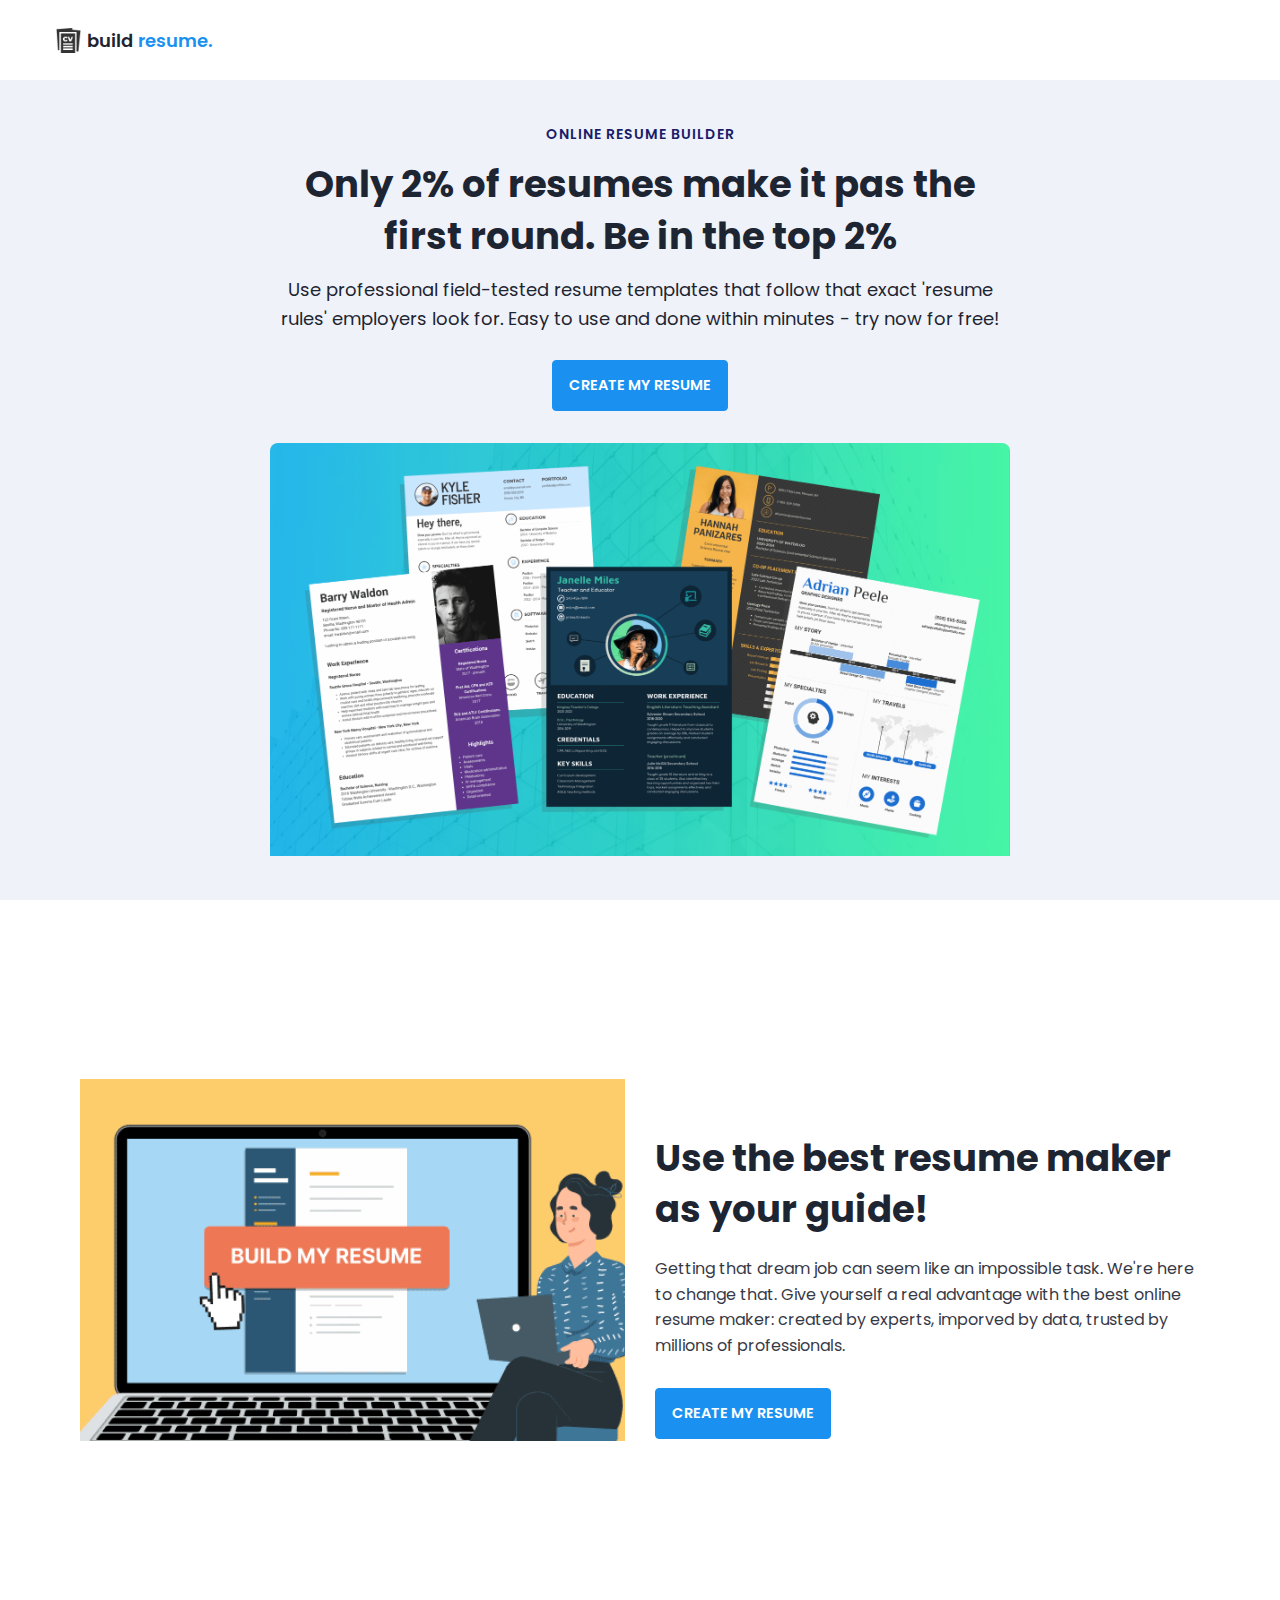
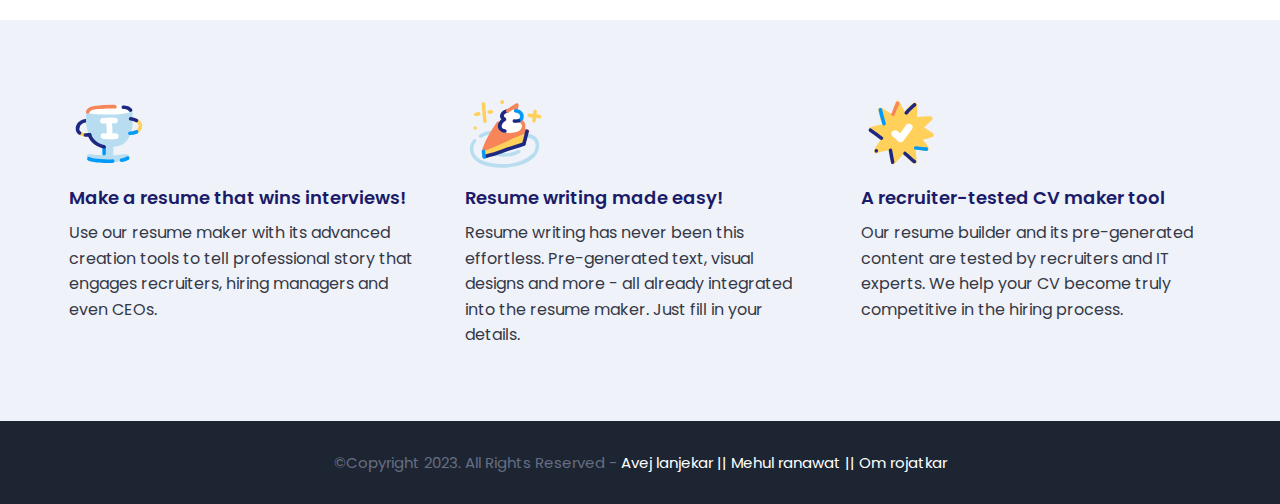
<file: index.html>
<!DOCTYPE html>
<html>
    <head>
        <meta charset="utf-8">
        <meta http-equiv="X-UA-Compatible" content="IE=edge">
        <title>Home Page</title>
        <meta name="description" content="">
        <meta name="viewport" content="width=device-width, initial-scale=1">
        <link rel="stylesheet" href="main.css">
    </head>
    <body>

        <nav class = "navbar bg-white">
            <div class="container">
                <div class = "navbar-content">
                    <div class = "brand-and-toggler">
                        <a href = "index.html" class = "navbar-brand">
                            <img src = "images/curriculum-vitae.png" alt = "" class = "navbar-brand-icon">
                            <span class = "navbar-brand-text">build <span>resume.</span>
                        </a>
                        <!-- <button type = "button" class = "navbar-toggler-btn"> 
                            <div class = "bars">
                                <div class = "bar"></div>
                                <div class = "bar"></div>
                                <div class = "bar"></div>
                            </div>
                        </button> -->
                    </div>
                </div>
            </div>
        </nav>

        <header class = "header bg-bright" id = "header">
            <div class = "container">
                <div class = "header-content text-center">
                    <h6 class = "text-uppercase text-blue-dark fs-14 fw-6 ls-1">online resume builder</h6>
                    <h1 class = "lg-title">Only 2% of resumes make it pas the first round. Be in the top 2%</h1>
                    <p class = "text-dark fs-18">Use professional field-tested resume templates that follow that exact 'resume rules' employers look for. Easy to use and done within minutes - try now for free!</p>
                    <a href = "template.html" class = "btn btn-primary text-uppercase">create my resume</a>
                    <img src = "images/infographic-resume-template-header.png">
                </div>
            </div>
        </header>

        <div class="section-one">
            <div class="container">
                <div class = "section-one-content">
                    <div class="section-one-l">
                        <img src = "images/best-resume-builders.webp">
                    </div>
                    <div class = "section-one-r text-center">
                        <h2 class = "lg-title">Use the best resume maker as your guide!</h2>
                        <p class = "text">Getting that dream job can seem like an impossible task. We're here to change that. Give yourself a real advantage with the best online resume maker: created by experts, imporved by data, trusted by millions of professionals.</p>
                        <div class = "btn-group">
                            <a href = "template.html" class = "btn btn-primary text-uppercase">create my resume</a>
                        </div>
                    </div>
                </div>
            </div>
        </div>

        <div class = "section-two bg-bright">
            <div class="container">
                <div class="section-two-content">
                    <div class = "section-items">
                        <div class = "section-item">
                            <div class = "section-item-icon">
                                <img src = "images/feature-1-edf4481d69166ac81917d1e40e6597c8d61aa970ad44367ce78049bf830fbda5.svg" alt = "">
                            </div>
                            <h5 class = "section-item-title">Make a resume that wins interviews!</h5>
                            <p class = "text">Use our resume maker with its advanced creation tools to tell professional story that engages recruiters, hiring managers and even CEOs.</p>
                        </div>

                        <div class = "section-item">
                            <div class = "section-item-icon">
                                <img src = "images/feature-2-a7a471bd973c02a55d1b3f8aff578cd3c9a4c5ac4fc74423d94ecc04aef3492b.svg" alt = "">
                            </div>
                            <h5 class = "section-item-title">Resume writing made easy!</h5>
                            <p class = "text">Resume writing has never been this effortless. Pre-generated text, visual designs and more - all already integrated into the resume maker. Just fill in your details.</p>
                        </div>

                        <div class = "section-item">
                            <div class = "section-item-icon">
                                <img src = "images/feature-3-4e87a82f83e260488c36f8105e26f439fdc3ee5009372bb5e12d9421f32eabdd.svg" alt = "">
                            </div>
                            <h5 class = "section-item-title">A recruiter-tested CV maker tool</h5>
                            <p class = "text">Our resume builder and its pre-generated content are tested by recruiters and IT experts. We help your CV become truly competitive in the hiring process.</p>
                        </div>
                    </div>
                </div>
            </div>
        </div>

        <footer class = "footer bg-dark">
            <div class="container">
                <div class = "footer-content text-center">
                    <p class="fs-15">&copy;Copyright 2023. All Rights Reserved - <span>Avej lanjekar || Mehul ranawat || Om rojatkar</span></p>
                </div>
            </div>
        </footer>
        
    </body>
</html>
</file>
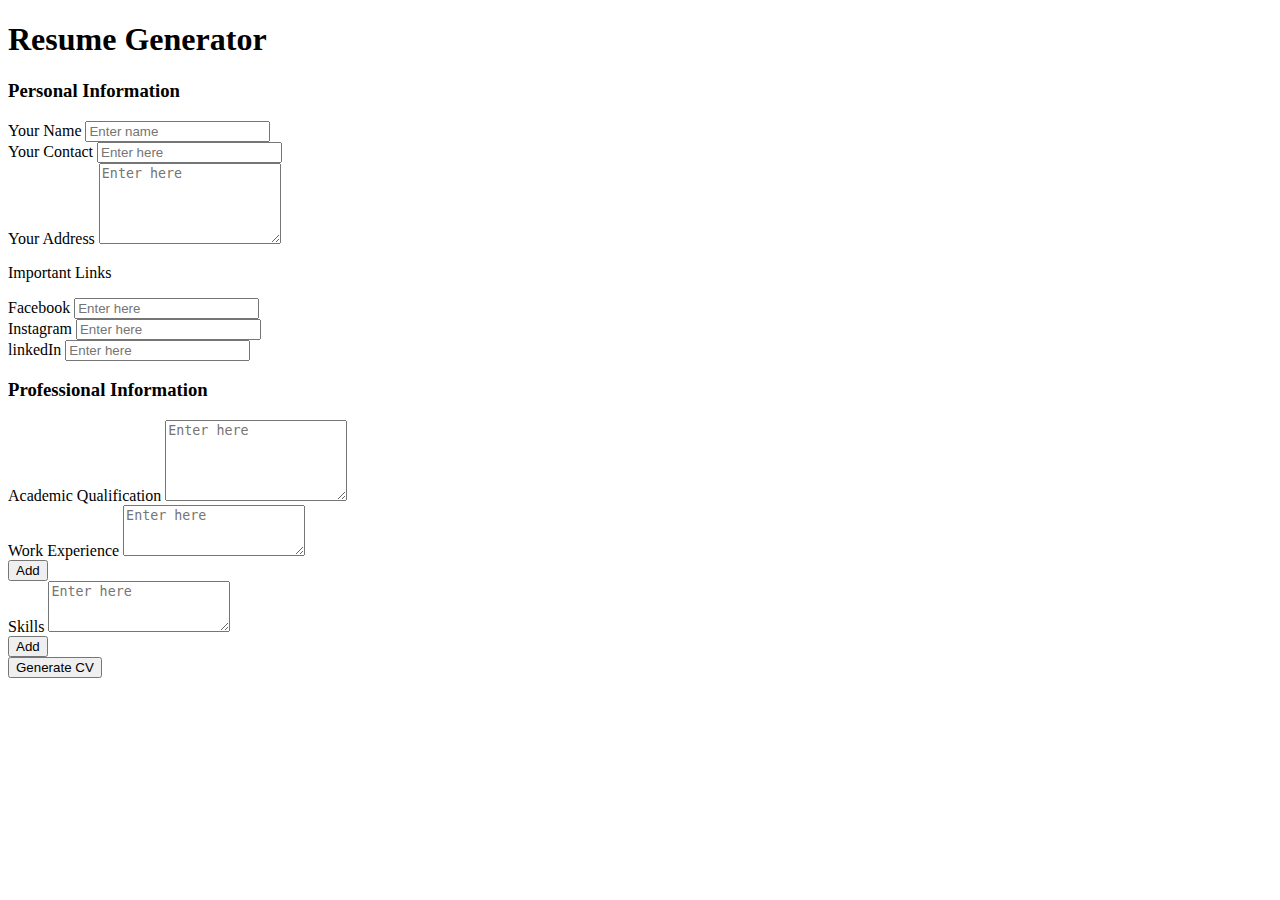
<file: resume2.html>
<!DOCTYPE html>
<html lang="en">
<head>
    <meta charset="UTF-8">
    <meta http-equiv="X-UA-Compatible" content="IE=edge">
    <meta name="viewport" content="width=device-width, initial-scale=1.0">
    <title>Resume 2</title>
    <link href="https://cdn.jsdelivr.net/npm/bootstrap@5.3.0-alpha3/dist/css/bootstrap.min.css" rel="stylesheet" integrity="sha384-KK94CHFLLe+nY2dmCWGMq91rCGa5gtU4mk92HdvYe+M/SXH301p5ILy+dN9+nJOZ" crossorigin="anonymous">
    <link rel="stylesheet" href="resume2.css">
</head>
<body>

    <div class="container" id="cv-form">
        <h1 class="text-center my-2">Resume Generator</h1>

        <div class="row">
            <div class="col-md-6">
                <h3>Personal Information</h3>

                <div class="form-group">
                    <label for="nameField">Your Name</label>
                    <input type="text" id="nameField" placeholder="Enter name" class="form-control">
                </div>

                <div class="form-group mt-2">
                    <label for="contactField">Your Contact</label>
                    <input type="text" id="contactField" placeholder="Enter here" class="form-control">
                </div>

                <div class="form-group mt-2">
                    <label for="addressField">Your Address</label>
                    <textarea id="addressField" placeholder="Enter here" class="form-control" rows="5"></textarea>
                </div>

                <p class="text-secondary my-3">Important Links</p>

                <div class="form-group mt-2">
                    <label for="fbField">Facebook</label>
                    <input type="text" id="fbField" placeholder="Enter here" class="form-control">
                </div>

                <div class="form-group mt-2">
                    <label for="instaField">Instagram</label>
                    <input type="text" id="instaField" placeholder="Enter here" class="form-control">
                </div>

                <div class="form-group mt-2">
                    <label for="linkedField">linkedIn</label>
                    <input type="text" id="linkedField" placeholder="Enter here" class="form-control">
                </div>

            </div>
            <div class="col-md-6">
                <h3>Professional Information</h3>

                <div class="form-group mt-2">
                    <label for="">Academic Qualification</label>
                    <textarea id="objectiveField" rows="5" placeholder="Enter here" class="form-control" ></textarea>
                </div>

                <div class="form-group mt-2" id="we">
                    <label for="">Work Experience</label>
                    <textarea placeholder="Enter here" rows="3" class="form-control weField" ></textarea>
                    <div class="container text-center mt-2" id=" weAddButton">
                        <button onclick="addNewWEField()" class="btn btn-primary btn-sm">Add</button>
                    </div>
                </div>

                <div class="form-group mt-2" id="aq">
                    <label for="">Skills</label>
                    <textarea rows="3" placeholder="Enter here" class="form-control eqField" ></textarea>
                    <div class="container text-center mt-2" id=" aqAddButton">
                        <button onclick="addNewAQField()" class="btn btn-primary btn-sm">Add</button>
                    </div>
                </div>

            </div>
        </div>

        <div class="container text-center mt-3">
            <button onclick="generateCV()" class="btn btn-primary btn-lg">Generate CV</button>
        </div>
    </div>

    <!-- cv template -->
    <div class="container" id="cv-template">
        <div class="row">
            <div class="col-md-4 text-center py-5 background">
                <!-- first column -->
                <img src="images/profile pic.jpg" alt="" class="img-fluid myimg" id="imgTemplate">
                <div class="container">
                    <p id="nameT1">Avej lanjekar</p>
                    <p id="contactT">+91 9373830785</p>
                    <p id="addressT">renuka gloria b wing near brt bus stop ravet</p>

                    <hr />

                    <p>
                        <a id="fbT" href="#1">https://www.facebook.com/avejlanjekar</a>
                    </p>
                    <p>
                        <a id="instaT" href="#1">https://www.instagram.com/avejlanjekar</a>
                    </p>
                    <p>
                        <a id="linkedT" href="#1">https://www.linkedIn.com/avejlanjekar</a>
                    </p>
                </div>
            </div>
            <div class="col-md-8">
                <!-- second column -->
                <h1 id="nameT2" class="text-center" style="font-weight: 980">
                    Avej lanjekar
                </h1>

                <!-- objective card -->
                <div class="card mt-4">
                    <div class="card-header background">
                        <h3>Academic Qualification</h3> 
                    </div>
                    <div class="card-body">
                        <p id="objectiveT">Lorem ipsum dolor sit amet consectetur adipisicing elit. Repellendus nisi unde suscipit odio, ullam voluptates neque alias accusantium debitis. Mollitia perspiciatis neque illo omnis aperiam consectetur nihil quasi, velit est, accusantium quam. Ratione rem voluptatem consequatur eos illo debitis doloremque?</p>
                    </div>
                </div>

                <!-- work experience -->

                <div class="card mt-4">
                    <div class="card-header background">
                        <h3>Work Experience</h3> 
                    </div>
                    <div class="card-body">
                        <ul id="weT">
                            <li>Lorem ipsum dolor sit amet consectetur adipisicing elit. Optio, libero?</li>
                        </ul>
                        <ul>
                            <li>Lorem ipsum dolor sit amet consectetur adipisicing elit. Optio, libero?</li>
                        </ul>
                        <ul>
                            <li>Lorem ipsum dolor sit amet consectetur adipisicing elit. Optio, libero?</li>
                        </ul>
                    </div>                    
                </div>

                <!-- Academic qualification -->

                <div class="card mt-4">
                    <div class="card-header background">
                        <h3>Skills</h3> 
                    </div>
                    <div class="card-body">
                        <ul id="aqT">
                            <li>Lorem ipsum dolor sit amet consectetur adipisicing elit. Optio, libero?</li>
                        </ul>
                        <ul>
                            <li>Lorem ipsum dolor sit amet consectetur adipisicing elit. Optio, libero?</li>
                        </ul>
                        <ul>
                            <li>Lorem ipsum dolor sit amet consectetur adipisicing elit. Optio, libero?</li>
                        </ul>
                    </div>                    
                </div>

                <div class="container mt-3 text-center">
                    <button onclick="printCV()" class="btn background">
                        Print CV
                    </button>

                </div>
            </div>
        </div>
    </div>
    
    <script src="https://cdn.jsdelivr.net/npm/bootstrap@5.3.0-alpha3/dist/js/bootstrap.bundle.min.js" integrity="sha384-ENjdO4Dr2bkBIFxQpeoTz1HIcje39Wm4jDKdf19U8gI4ddQ3GYNS7NTKfAdVQSZe" crossorigin="anonymous"></script>
    <script src="resume2.js"></script>
</body>
</html>
</file>
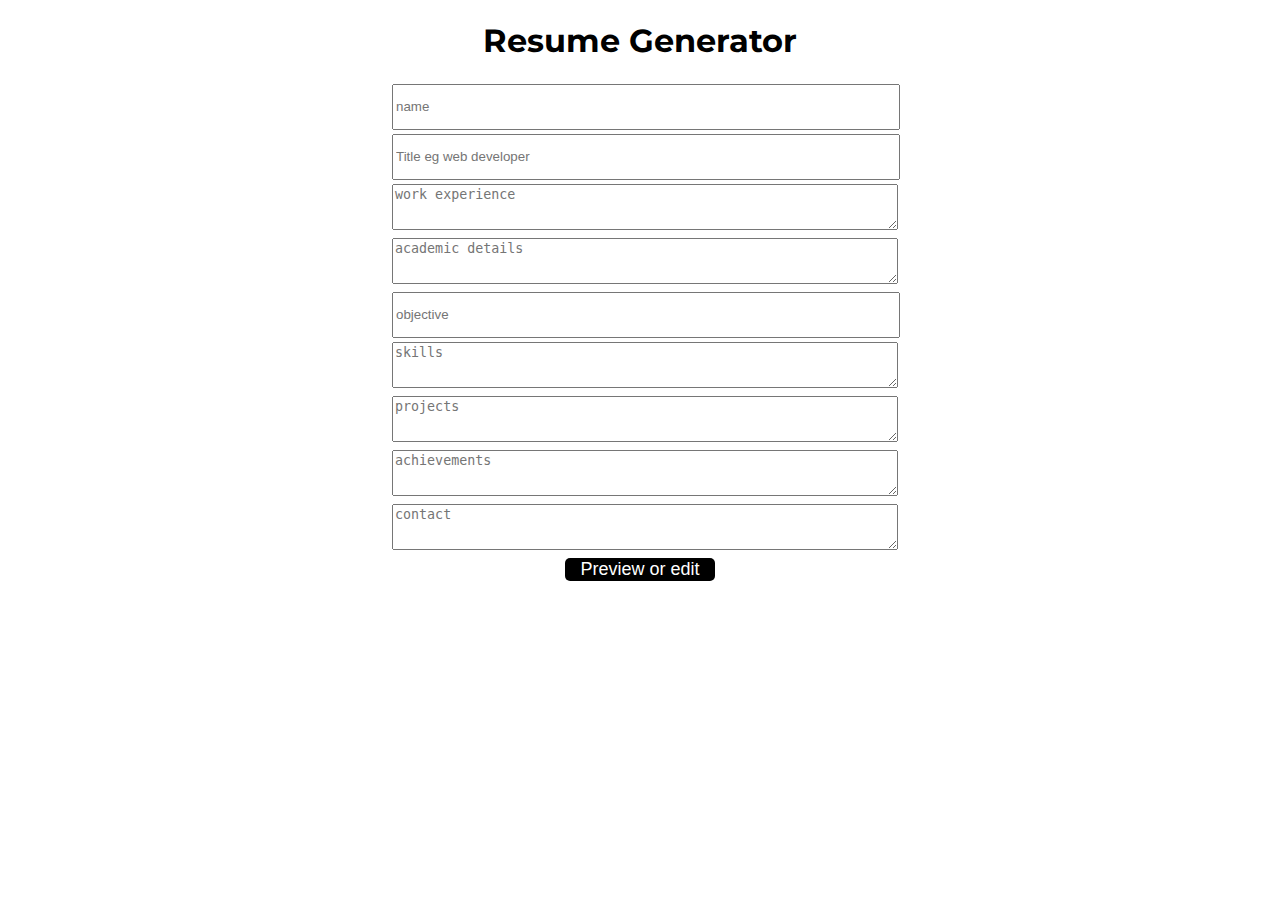
<file: resume3.html>
<!DOCTYPE html>
<html lang="en">
<head>
    <meta charset="UTF-8">
    <meta http-equiv="X-UA-Compatible" content="IE=edge">
    <meta name="viewport" content="width=device-width, initial-scale=1.0">
    <link rel="stylesheet" href="resume3.css">
    <link href="https://fonts.googleapis.com/css2?family=Montserrat&display=swap" rel="stylesheet">
    <title>Document</title>
</head>
<body>

    <form class="input-fields">
          <h1 style="text-align: center;">Resume Generator</h1>
          <input type="text" name="name" placeholder="name" />
          <input type="text" name="title" placeholder="Title eg web developer" />
          <textarea name="workexp" placeholder="work experience"></textarea>
          <textarea name="academics" placeholder="academic details"></textarea>
          <input name="objective" placeholder="objective" />
          <textarea name="skills" placeholder="skills" ></textarea>
          <textarea name="projects" placeholder="projects" ></textarea>
          <textarea name="achievements" placeholder="achievements" ></textarea>
          <textarea name="contact" placeholder="contact" ></textarea>
    </form>
     <!-- resume preview -->
    <div class="output">
   
    </div>  
      
   <div class="btn">
        <button onclick="toggle()">Preview or edit</button>
   </div> 
   
   <script src="https://cdn.ckeditor.com/ckeditor5/27.1.0/classic/ckeditor.js"></script>
    <script src="resume3.js"></script>
</body>
</html>
</file>
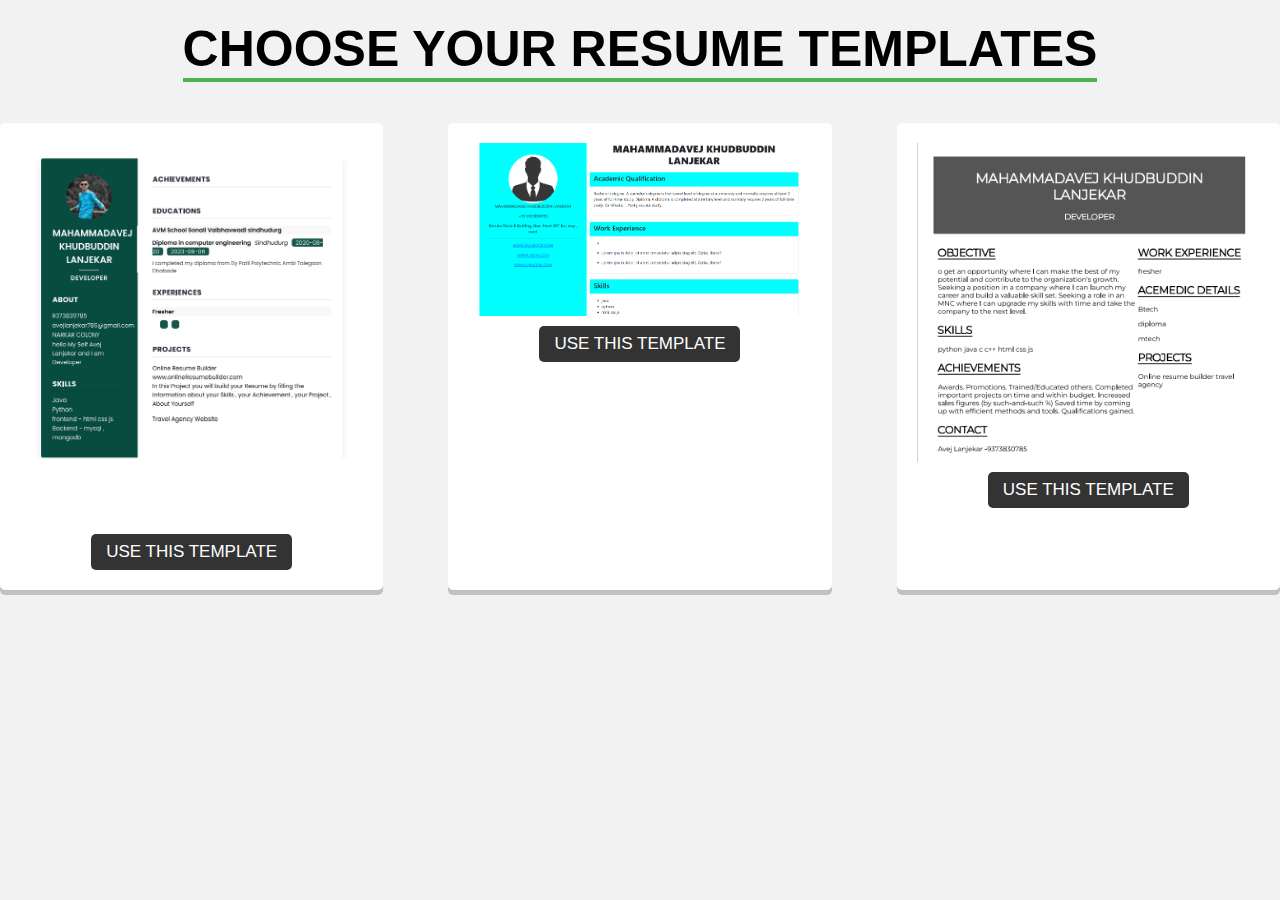
<file: template.html>
<!DOCTYPE html>
<html lang="en">
<head>
    <meta charset="UTF-8">
    <meta http-equiv="X-UA-Compatible" content="IE=edge">
    <meta name="viewport" content="width=device-width, initial-scale=1.0">
    <title>Templates of Resume</title>
    <link rel="stylesheet" href="template.css">
</head>
<body>
    <div class="heading">
        <h1>CHOOSE YOUR RESUME TEMPLATES</h1>
    </div>
    <div class="container">
        <div class="box">
            <img src="images/resume template 1.png" alt="">
            <a href="resume.html" class="btn">USE THIS TEMPLATE</a>
        </div>
        <div class="box">
            <img src="images/Screenshot 2023-05-07 205920.png" alt="">
            <a href="resume2.html" class="btn">USE THIS TEMPLATE</a>
        </div>
        <div class="box">
            <img src="images/Screenshot 2023-05-07 212339.png" alt="">
            <a href="resume3.html" class="btn">USE THIS TEMPLATE</a>
        </div>    
    </div>
    

    
</body>
</html>
</file>
<file: main.css>
@import url('https://fonts.googleapis.com/css2?family=Manrope:wght@200;300;400;500;600;700;800&family=Poppins:ital,wght@0,100;0,200;0,300;0,400;0,500;0,600;0,700;0,800;0,900;1,100;1,200;1,300;1,400;1,500;1,600;1,700;1,800;1,900&display=swap');

:root{
    --clr-blue: #1A91F0;
    --clr-blue-mid: #1170CD;
    --clr-blue-dark: #1A1C6A;
    --clr-white: #fff;
    --clr-bright: #EFF2F9;
    --clr-dark: #1e2532;
    --clr-black: #000;
    --clr-grey: #656e83;
    --clr-green: #084C41;
    --font-poppins: 'Poppins', sans-serif;
    --font-manrope: 'Manrope', sans-serif;;
    --transition: all 300ms ease-in-out;
}

*{
    padding: 0;
    margin: 0;
    box-sizing: border-box;
}

html{
    font-size: 10px;
}

body{
    font-size: 1.6rem;
    font-family: var(--font-poppins);
}

button{
    border: none;
    background-color: transparent;
    outline: 0;
    cursor: pointer;
    font-family: inherit;
}

img{
    width: 100%;
    display: block;
}

a{
    text-decoration: none;
}

/* fonts */
.font-poppins{font-family: var(--font-poppins);}
.font-manrope{font-family: var(--font-manrope);}

/* text colors */
.text-blue{color: var(--clr-blue);}
.text-blue-mid{color: var(--clr-blue-mid);}
.text-blue-dark{color: var(--clr-blue-dark);}
.text-bright{color: var(--clr-bright);}
.text-dark{color: var(--clr-dark);}
.text-grey{color: var(--clr-grey);}
.text-white{color: var(--clr-white);}

/* backgrounds */
.bg-blue{background-color: var(--clr-blue);}
.bg-blue-mid{background-color: var(--clr-blue-mid);}
.bg-blue-dark{background-color: var(--clr-blue-dark);}
.bg-bright{background-color: var(--clr-bright);}
.bg-dark{background-color: var(--clr-dark);}
.bg-grey{background-color: var(--clr-grey);}
.bg-white{background-color: var(--clr-white);}
.bg-black{background-color: var(--clr-black);}
.bg-green{background-color: var(--clr-green);}

.text-center{ text-align: center;}
.text-left{text-align: left;}
.text-right{text-align: right;}
.text-uppercase{text-transform: uppercase;}
.text-lowercase{text-transform: lowercase;}
.text-capitalize{text-transform: capitalize;}
.text{
    color: var(--clr-dark);
    opacity: 0.9;
    margin: 2rem 0;
    line-height: 1.6;
}

.fw-2{font-weight: 200;}
.fw-3{font-weight: 300;}
.fw-4{font-weight: 400;}
.fw-5{font-weight: 500;}
.fw-6{font-weight: 600;}
.fw-7{font-weight: 700;}
.fw-8{font-weight: 800;}

.fs-13{font-size: 13px;}
.fs-14{font-size: 14px;}
.fs-15{font-size: 15px;}
.fs-16{font-size: 16px;}
.fs-17{font-size: 17px;}
.fs-18{font-size: 18px;}
.fs-19{font-size: 19px;}
.fs-20{font-size: 20px;}
.fs-21{font-size: 21px;}
.fs-22{font-size: 22px;}
.fs-23{font-size: 23px;}
.fs-24{font-size: 24px;}
.fs-25{font-size: 25px;}

.ls-1{letter-spacing: 1px;}
.ls-2{letter-spacing: 2px;}

.container{
    max-width: 1200px;
    margin: 0 auto;
    padding: 0 1.6rem;
}

/* bars button */
.bars{
    display: flex;
    flex-direction: column;
    justify-content: space-between;
    height: 16.5px;
    width: 25px;
}
.bars .bar{
    width: 100%;
    height: 2px;
    background-color: var(--clr-blue);
    transition: var(--transition);
}

.bars:hover .bar{
    background-color: var(--clr-dark);
}

/* buttons */
.btn{
    font-size: 14.5px;
    font-weight: 600;
    padding: 1.4rem 1.6rem;
    border-radius: 4px;
    display: inline-block;
}

.btn-primary{
    background-color: var(--clr-blue);
    color: var(--clr-white);
    border: 1px solid var(--clr-blue);
    transition: var(--transition);
}

.btn-primary:hover{
    background-color: transparent;
    color: var(--clr-dark);
    border-color: var(--clr-grey);
}

.btn-secondary{
    background-color: transparent;
    color: var(--clr-dark);
    border: 1px solid var(--clr-grey);
    transition: var(--transition);
}

.btn-secondary:hover{
    background-color: var(--clr-blue);
    color: var(--clr-white);
    border-color: var(--clr-blue);
}

.btn-group button:first-child, .btn-group a:first-child{
    margin-right: 1rem!important;
}

/* navbar part */
.navbar{
    height: 80px;
    display: flex;
    align-items: center;
    box-shadow: rgba(0, 0, 0, 0.08) 0px 3px 8px;
}

.navbar .container{
    width: 100%;
}

.navbar-brand{
    display: flex;
    align-items: center;
    justify-content: flex-start;
    font-size: 1.8rem;
}
.navbar-brand-text{
    color: var(--clr-dark);
    font-weight: 600;
}
.navbar-brand-text span{
    color: var(--clr-blue);
}
.navbar-brand-icon{
    width: 25px;
    margin-right: 6px;
    opacity: 0.8;
}
.brand-and-toggler{
    display: flex;
    align-items: center;
    justify-content: space-between;
}
.header{
    min-height: calc(100vh - 80px);
    display: flex;
    flex-direction: column;
    align-items: center;
    justify-content: center;
}
.header-content{
    max-width: 740px;
    margin-right: auto;
    margin-left: auto;
}
.header-content img{
    max-width: 760px;
    border-top-right-radius: 8px;
    border-top-left-radius: 8px;
    margin-top: 3.2rem;
}
.lg-title{
    margin: 1.4rem 0;
    font-size: 37px;
    line-height: 1.4;
    color: var(--clr-dark);
}
.header-content p{
    margin-bottom: 2.6rem;
    line-height: 1.6;
}


/* section one */
.section-one{
    padding: 64px 0;
    min-height: 80vh;
    display: flex;
    align-items: center;
}
.section-one-l img{
    max-width: 545px;
    margin-right: auto;
    margin-left: auto;
}
.section-one-r{
    margin-top: 4rem;
}

.section-one .btn-group{
    margin-top: 2rem;
}
.section-one-r{
    max-width: 545px;
    margin-right: auto;
    margin-left: auto;
}
.section-one-r .btn-group{
    margin-top: 3rem;
}

/* section two */
.section-two{
    padding: 64px 0;
}
.section-two .section-items{
    display: grid;
    gap: 2rem;
}

.section-two .section-item{
    max-width: 350px;
    text-align: center;
    margin-right: auto;
    margin-left: auto;
}
.section-two .section-item-icon{
    margin: 1rem 0;
}
.section-two .section-item-icon img{
    width: 80px;
    margin-right: auto;
    margin-left: auto;
}
.section-two .section-item-title{
    color: var(--clr-blue-dark);
    font-size: 1.8rem;
    font-weight: 600;
}
.section-two .text{
    margin: 0.9rem 0;
}

/* footer */
.footer{
    padding: 3rem 0;
}
.footer-content p{
    color: var(--clr-grey);
}
.footer-content p span{
    color: var(--clr-white);
}

/* media queries */
@media screen and (min-width: 768px){
    .section-two .section-items{
        grid-template-columns: repeat(2, 1fr);
    }
}

@media screen and (min-width: 992px){
    .section-one-content{
        display: grid;
        grid-template-columns: repeat(2, 1fr);
        column-gap: 3rem;
    }
    .section-one-r{
        text-align: left;
    }
    .section-two .section-items{
        grid-template-columns: repeat(3, 1fr);
    }
    .section-two .section-item{
        text-align: left;
    }
    .section-two .section-item-icon img{
        margin-left: 0;
    }
}



/* resume page */
#about-sc{
    padding: 64px 0;
}

.cv-form-row-title{
    background-color: var(--clr-dark);
    padding: 0.8rem 1.6rem;
    margin-bottom: 2rem;
}

.cv-form-row-title h3{
    color: var(--clr-white);
    font-weight: 500;
    text-transform: uppercase;
    letter-spacing: 1.5px;
    font-size: 1.7rem;
}
.cv-form-blk{
    margin: 3rem 0;
}
.cv-form-row{
    padding: 3rem 2rem 0 2rem;
    border: 1px solid rgba(0, 0, 0, 0.08);
    margin-bottom: 1rem;
    position: relative;
}
textarea{
    resize: none;
}
.form-elem{
    margin-bottom: 3rem;
    position: relative;
}
.form-label{
    display: block;
    font-weight: 600;
    font-size: 14px;
    color: var(--clr-dark);
    margin-bottom: 0.5rem;
}
.form-control{
    border-radius: none;
    border: 1px solid rgba(0, 0, 0, 0.1);
    font-size: 14px;
    padding: 0.8rem 1.6rem;
    font-family: inherit;
    width: 100%;
    outline: 0;
    transition: var(--transition);
}

.form-control:focus{
    border-color: rgba(0, 0, 0, 0.3);
}
.form-text{
    color: #ca0b00;
    font-size: 12px;
    position: absolute;
    letter-spacing: 0.5px;
    top: calc(100% + 2px);
    left: 0;
    width: 100%;
}
.cols-3, .cols-2{
    display: grid;
}
.repeater-add-btn{
    width: 25px;
    height: 25px;
    background-color: var(--clr-blue-mid);
    font-size: 1.6rem;
    color: var(--clr-white);
    margin: 1rem 0;
}
.repeater-remove-btn{
    position: absolute;
    top: 10px;
    right: 10px;
    z-index: 999;
    width: 25px;
    height: 25px;
    border-radius: 50%;
    background-color: #ca0b00;
    color: var(--clr-white);
    font-size: 1.6rem;
}

/* preview section */
.preview-cnt{
    border-radius: 5px;
    display: grid;
    grid-template-columns: 32% auto;
    box-shadow: rgba(149, 157, 165, 0.2) 0px 8px 24px;
    overflow: hidden;
}

.preview-cnt-l{
    padding: 3rem 3rem 2rem 3rem;
}
.preview-cnt-r{
    padding: 3rem 3rem 3rem 4rem;
}
.preview-cnt-l .preview-blk:nth-child(1){
    text-align: center;
}
.preview-image{
    width: 120px;
    height: 120px;
    border-radius: 50%;
    overflow: hidden;
    margin-right: auto;
    margin-left: auto;
}
.preview-image img{
    width: 100%;
    height: 100%;
    object-fit: cover;
}
.preview-item-name{
    font-size: 2.4rem;
    font-weight: 600;
    margin: 1.8rem 0;
    position: relative;
}
.preview-item-name::after{
    position: absolute;
    content: "";
    bottom: -10px;
    width: 50px;
    height: 1.5px;
    background-color: rgba(255, 255, 255, 0.5);
    left: 50%;
    transform: translateX(-50%);
}
.preview-blk{
    padding: 1rem 0;
    margin-bottom: 1rem;
}
.preview-blk-title h3{
    text-transform: uppercase;
    letter-spacing: 0.5px;
    border-bottom: 0.5px solid rgba(0, 0, 0, 0.08);
    padding-bottom: 0.5rem;
}
.preview-blk-title{
    margin-bottom: 1rem;
}
.preview-blk-list .preview-item{
    font-size: 1.5rem;
    margin-bottom: 0.2rem;
    opacity: 0.95;
}
.preview-cnt-r .preview-blk-title{
    color: var(--clr-dark);
}
.preview-cnt-r .preview-blk-list .preview-item{
    margin-top: 1.8rem;
}

.achievements-items.preview-blk-list .preview-item span:first-child,
.educations-items.preview-blk-list .preview-item span:first-child,
.experiences-items.preview-blk-list .preview-item span:first-child{
    display: block;
    font-weight: 600;
    margin-bottom: 1rem;
    background-color: rgba(0, 0, 0, 0.03);
}

.educations-items.preview-blk-list .preview-item span:nth-child(2),
.experiences-items.preview-blk-list .preview-item span:nth-child(2){
    font-weight: 600;
    margin-right: 1rem;
}

.educations-items.preview-blk-list .preview-item span:nth-child(3),
.experiences-items.preview-blk-list .preview-item span:nth-child(3){
    font-style: italic;
    margin-right: 1rem;
}

.educations-items.preview-blk-list .preview-item span:nth-child(4),
.educations-items.preview-blk-list .preview-item span:nth-child(5),
.experiences-items.preview-blk-list .preview-item span:nth-child(4),
.experiences-items.preview-blk-list .preview-item span:nth-child(5){
    margin-right: 1rem;
    background-color: var(--clr-green);
    color: var(--clr-white);
    padding: 0 1rem;
    border-radius: 0.6rem;
}

.educations-items.preview-blk-list .preview-item span:nth-child(6),
.experiences-items.preview-blk-list .preview-item span:nth-child(6){
    font-size: 13.5px;
    display: block;
    opacity: 0.8;
    margin-top: 1rem;
}
.projects-items.preview-blk-list .preview-item span{
    display: block;
}

@media screen and (min-width: 768px){
    .cols-3{
        grid-template-columns: repeat(3, 1fr);
        column-gap: 2rem;
    }
    .cols-2{
        grid-template-columns: repeat(2, 1fr);
        column-gap: 2rem;
    }
}

@media screen and (min-width: 992px){
    .cv-form-row{
        padding: 3rem 3rem 0rem 3rem;
    }
    .cols-3{
        grid-template-columns: repeat(3, 1fr);
    }
}

.print-btn-sc{
    margin: 2rem 0 6rem 0;
}

/* print section */
@media print{
    body *{
        visibility: hidden;
    }

    .non_print_area{
        display: none;
    }

    .print_area, .print_area *{
        visibility: visible;
    }

    .print_area{
        width: 100%;
        position: absolute;
        left: 0;
        top: 0;
        overflow: hidden;
    }
}
</file>
<file: resume2.css>
/*#cv-form{
    display: none; 
}*/
#cv-template{
    display: none;
}
.myimg{
    border-radius: 50%;
    width: 200px;
}
.background{
    background-color: aqua;
}
</file>
<file: resume3.css>
body{
    margin: 0;
    font-family: 'Montserrat', sans-serif;
}

.input-fields{
    margin: 2px auto;
    max-width: 500px;
    
}

.input-fields input,textarea{
    width: 100%;
    height: 40px;
    margin: 2px;
}

input:focus,textarea:focus {
    outline: none;
    border:2px solid rgb(68, 218, 255);

}

.hero{
    background-color: rgb(85, 85, 85);
    text-align: center;
    padding: 10px;
    color:white
}

.main{
    display: flex;
    justify-content: space-around;
    padding: 10px;
    /* background-color: rgb(68, 218, 255); */
    background-color: white;
}

.main h2{
    border-bottom: 2px solid rgb(7, 7, 7);
    width: max-content;
    /* color:white */
    color: black;
}
.btn{
    text-align: center;
    margin: 2px;
}
button{
    width: 150px;
    /* background-color: rgb(68, 218, 255); */
    background-color: black;
    color: white;
    font-size: 18px;
    border: none;
    border-radius: 5px;
}
.print-btn-sc{
    margin: 2rem 0 6rem 0;
    
}
</file>
<file: template.css>
@import url('https://fonts.googleapis.com/css2?family=Manrope:wght@200;300;400;500;600;700;800&family=Poppins:ital,wght@0,100;0,200;0,300;0,400;0,500;0,600;0,700;0,800;0,900;1,100;1,200;1,300;1,400;1,500;1,600;1,700;1,800;1,900&display=swap');

*{
    margin: 0px;
    padding: 0px;
    box-sizing: border-box;
    font-family: 'Roboto', sans-serif;
}
body{
    background-color: #f2f2f2;
    justify-content: center;
}
.heading{
    width: 90%;
    display: flex;
    justify-content: center;
    align-items: center;
    flex-direction: column;
    text-align: center;
    margin: 20px auto;
}
.heading h1{
    font-size: 50px;
    color: #000;
    margin-bottom: 25px;
    position: relative;
}
.heading h1::after{
    content: "";
    position: absolute;
    width: 100%;
    height: 4px;
    display: block;
    margin: 0 auto;
    background-color: #4caf50;
}
.container{
    display: grid;
    gap: 65px;
    grid-template-columns: repeat(auto-fit,minmax(370px,1fr));
}
.box{
    padding: 20px;
    text-align: center;
    border-radius: 5px;
    background: #fff;
    box-shadow: 0px 5px rgba(0,0,0,0.2);
}
.box img{
    width: 100%;
    display: grid;
    
}
.btn{
    color: #fff;
    border: none;
    outline: none;
    font-size: 17px;
    margin-top: 10px;
    padding: 8px 15px;
    background: #333;
    border-radius: 5px;
    display: inline-block;
    text-decoration: none;
}
.btn:hover{
    letter-spacing: 1px;
}
.box:hover{
    transform: scale(1.03);
    box-shadow: 0 10px 15px rgba(0,0,0,0.3);
}
@media screen and (max-width:768px){
    .heading{
        padding: 0px 20px;
    }
    .heading h1{
        font-size: 36px;
    }

    
    
}
</file>
